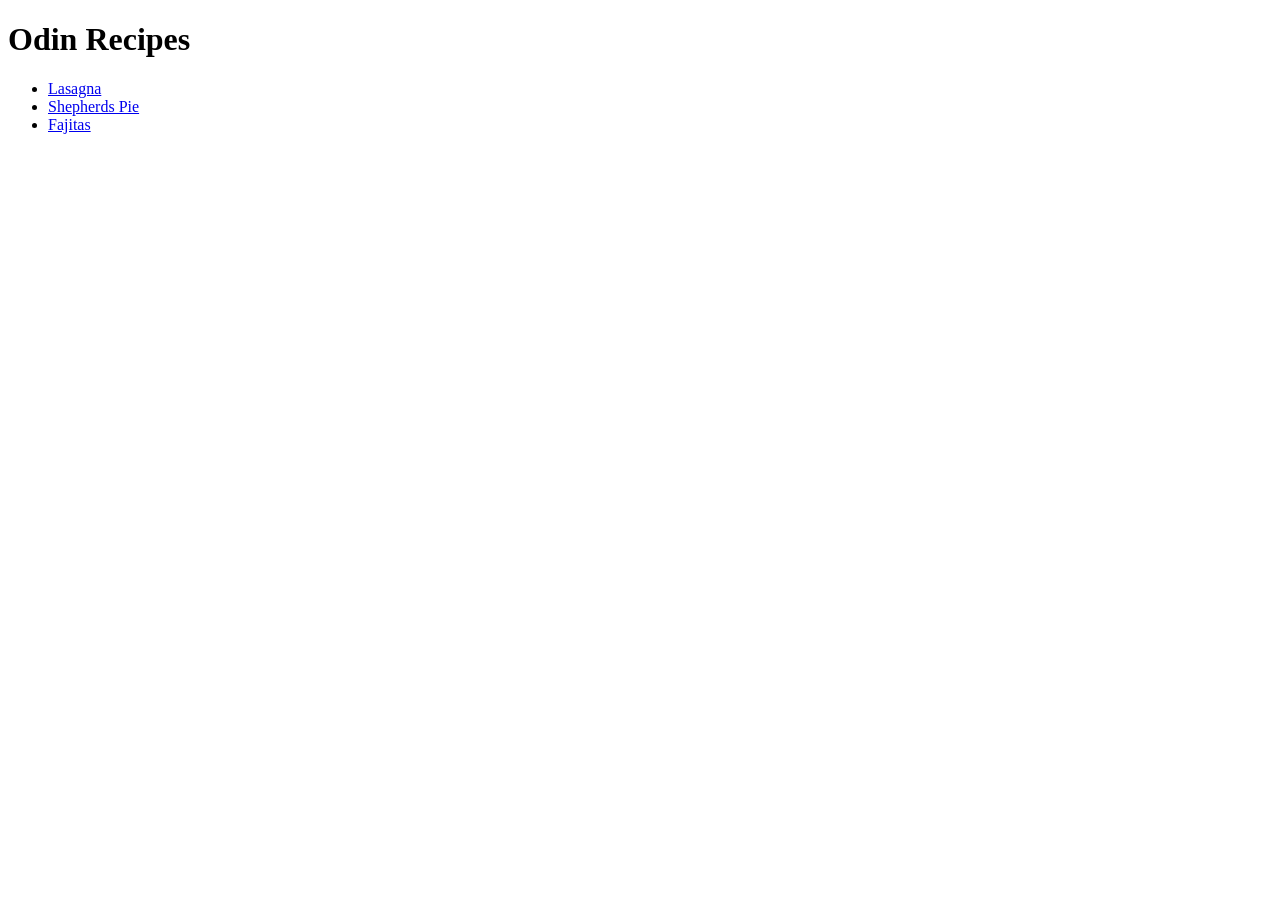
<file: index.html>
<!DOCTYPE html>
<html lang="en">
<head>
    <meta charset="UTF-8">
    <meta name="viewport" content="width=device-width, initial-scale=1.0">
    <title>Odin Recipes</title>
</head>
<body>
    <h1>Odin Recipes</h1>

    <ul>
        <li> <a href="./recipes/lasagna.html">Lasagna</a></li>
        <li><a href="./recipes/shepherds-pie.html">Shepherds Pie</a></li>
        <li><a href="./recipes/fajitas.html">Fajitas</a></li>
    </ul>

</body>
</html>
</file>
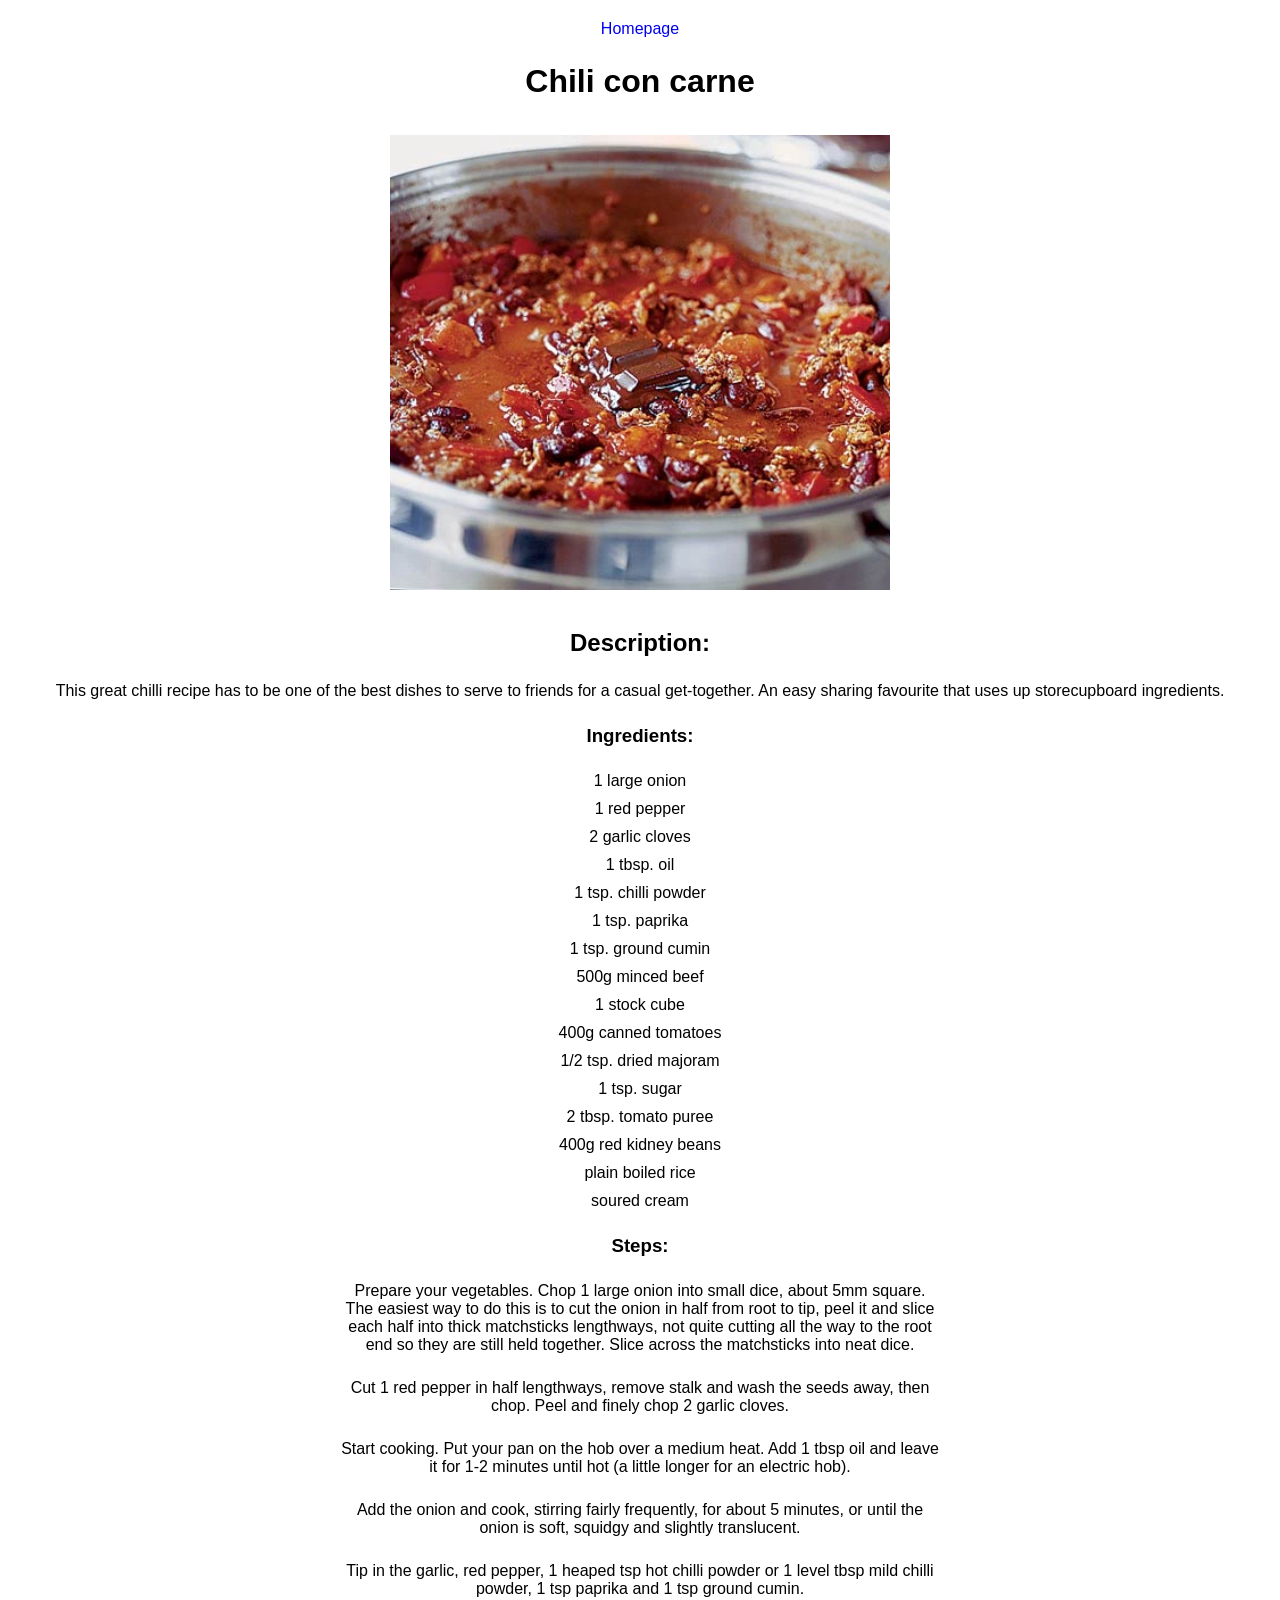
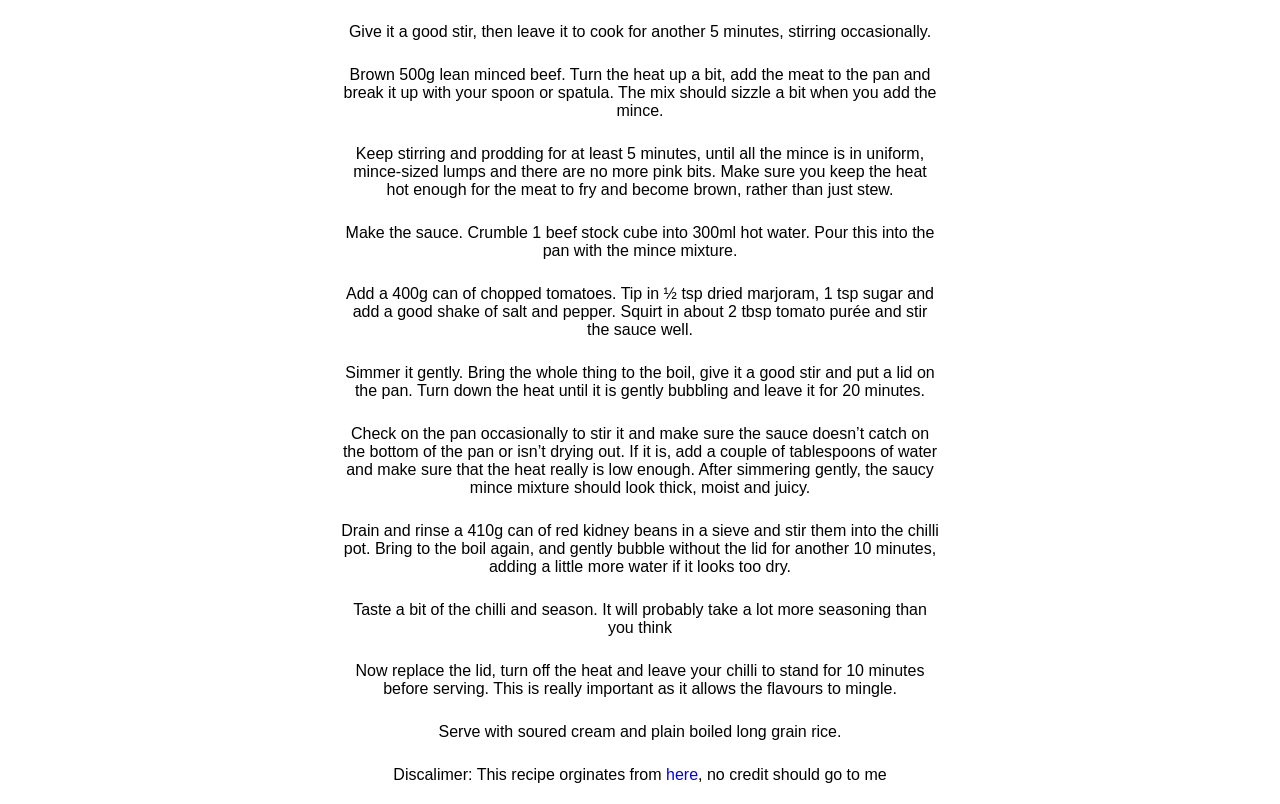
<file: recipes/chili_con_carne.html>
<!DOCTYPE html>
<html lang="en">
<head>
  <meta charset="UTF-8">
  <meta http-equiv="X-UA-Compatible" content="IE=edge">
  <meta name="viewport" content="width=device-width, initial-scale=1.0">
  <title>Chili con carne</title>
  <link rel="stylesheet" href="../style/style.css">
</head>
<body>
  <a href="../index.html">Homepage</a>
  <h1>Chili con carne</h1>
  <img src="../images/chili_con_carne.webp" alt="Chili con carne in a cooking pot">
  <h2>Description:</h2>
  <p>This great chilli recipe has to be one of the best dishes to serve to friends for a casual get-together. An easy sharing favourite that uses up storecupboard ingredients.</p>
  <h3>Ingredients:</h3>
  <ul>
    <li>1 large onion</li>
    <li>1 red pepper</li>
    <li>2 garlic cloves</li>
    <li>1 tbsp. oil</li>
    <li>1 tsp. chilli powder</li>
    <li>1 tsp. paprika</li>
    <li>1 tsp. ground cumin</li>
    <li>500g minced beef</li>
    <li>1 stock cube</li>
    <li>400g canned tomatoes</li>
    <li>1/2 tsp. dried majoram</li>
    <li>1 tsp. sugar</li>
    <li>2 tbsp. tomato puree</li>
    <li>400g red kidney beans</li>
    <li>plain boiled rice</li>
    <li>soured cream</li>
  </ul>
  <h3>Steps:</h3>
  <ol>
    <li>Prepare your vegetables. Chop 1 large onion into small dice, about 5mm square. The easiest way to do this is to cut the onion in half from root to tip, peel it and slice each half into thick matchsticks lengthways, not quite cutting all the way to the root end so they are still held together. Slice across the matchsticks into neat dice.</li>
    <li>Cut 1 red pepper in half lengthways, remove stalk and wash the seeds away, then chop. Peel and finely chop 2 garlic cloves.</li>
    <li>Start cooking. Put your pan on the hob over a medium heat. Add 1 tbsp oil and leave it for 1-2 minutes until hot (a little longer for an electric hob).</li>
    <li>Add the onion and cook, stirring fairly frequently, for about 5 minutes, or until the onion is soft, squidgy and slightly translucent.</li>
    <li>Tip in the garlic, red pepper, 1 heaped tsp hot chilli powder or 1 level tbsp mild chilli powder, 1 tsp paprika and 1 tsp ground cumin.</li>
    <li>Give it a good stir, then leave it to cook for another 5 minutes, stirring occasionally.</li>
    <li>Brown 500g lean minced beef. Turn the heat up a bit, add the meat to the pan and break it up with your spoon or spatula. The mix should sizzle a bit when you add the mince.</li>
    <li>Keep stirring and prodding for at least 5 minutes, until all the mince is in uniform, mince-sized lumps and there are no more pink bits. Make sure you keep the heat hot enough for the meat to fry and become brown, rather than just stew.</li>
    <li>Make the sauce. Crumble 1 beef stock cube into 300ml hot water. Pour this into the pan with the mince mixture.</li>
    <li>Add a 400g can of chopped tomatoes. Tip in ½ tsp dried marjoram, 1 tsp sugar and add a good shake of salt and pepper. Squirt in about 2 tbsp tomato purée and stir the sauce well.</li>
    <li>Simmer it gently. Bring the whole thing to the boil, give it a good stir and put a lid on the pan. Turn down the heat until it is gently bubbling and leave it for 20 minutes.</li>
    <li>Check on the pan occasionally to stir it and make sure the sauce doesn’t catch on the bottom of the pan or isn’t drying out. If it is, add a couple of tablespoons of water and make sure that the heat really is low enough. After simmering gently, the saucy mince mixture should look thick, moist and juicy.</li>
    <li>Drain and rinse a 410g can of red kidney beans in a sieve and stir them into the chilli pot. Bring to the boil again, and gently bubble without the lid for another 10 minutes, adding a little more water if it looks too dry.</li>
    <li>Taste a bit of the chilli and season. It will probably take a lot more seasoning than you think</li>
    <li>Now replace the lid, turn off the heat and leave your chilli to stand for 10 minutes before serving. This is really important as it allows the flavours to mingle.</li>
    <li>Serve with soured cream and plain boiled long grain rice.</li>

    <p>Discalimer: This recipe orginates from <a href="https://www.bbcgoodfood.com/recipes/chilli-con-carne-recipe">here</a>, no credit should go to me</p>
  </ol>
</body>
</html>
</file>
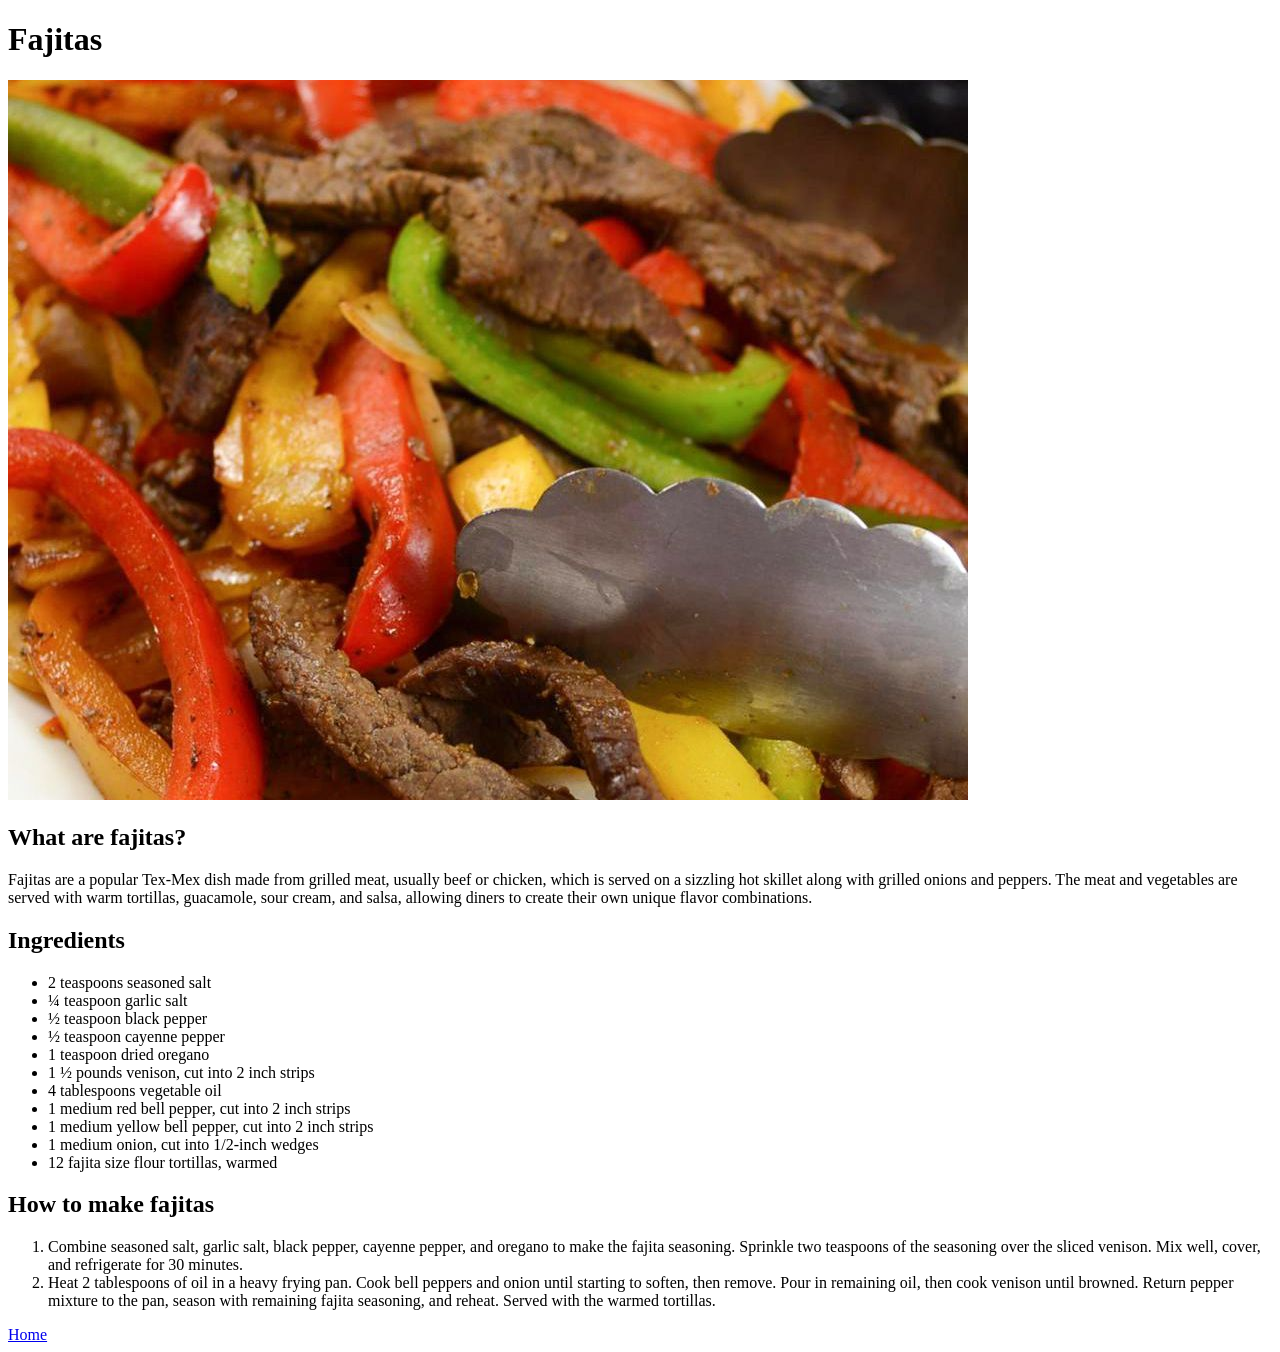
<file: recipes/fajitas.html>
<!DOCTYPE html>
<html lang="en">
<head>
    <meta charset="UTF-8">
    <meta name="viewport" content="width=device-width, initial-scale=1.0">
    <title>Fajitas</title>
</head>
<body>
    <h1>Fajitas</h1>

    <img src="../images/fajitas.jpg" alt="Freshly cooked venison Fajitas">

    <h2>What are fajitas?</h2>

    <p>Fajitas are a popular Tex-Mex dish made from grilled meat, usually beef or chicken, which is served on a sizzling hot skillet along with grilled onions and peppers. The meat and vegetables are served with warm tortillas, guacamole, sour cream, and salsa, allowing diners to create their own unique flavor combinations.</p>

    <h2>Ingredients</h2>

    <ul>
        <li>2 teaspoons seasoned salt</li>
        <li>¼ teaspoon garlic salt</li>
        <li>½ teaspoon black pepper</li>
        <li>½ teaspoon cayenne pepper</li>
        <li>1 teaspoon dried oregano</li>
        <li>1 ½ pounds venison, cut into 2 inch strips</li>
        <li>4 tablespoons vegetable oil</li>
        <li>1 medium red bell pepper, cut into 2 inch strips</li>
        <li>1 medium yellow bell pepper, cut into 2 inch strips</li>
        <li>1 medium onion, cut into 1/2-inch wedges</li>
        <li>12 fajita size flour tortillas, warmed</li>
    </ul>

    <h2>How to make fajitas</h2>

    <ol>
        <li>Combine seasoned salt, garlic salt, black pepper, cayenne pepper, and oregano to make the fajita seasoning. Sprinkle two teaspoons of the seasoning over the sliced venison. Mix well, cover, and refrigerate for 30 minutes.</li>
        <li>Heat 2 tablespoons of oil in a heavy frying pan. Cook bell peppers and onion until starting to soften, then remove. Pour in remaining oil, then cook venison until browned. Return pepper mixture to the pan, season with remaining fajita seasoning, and reheat. Served with the warmed tortillas.</li>
    </ol>

    <a href="../index.html">Home</a>
</body>
</html>
</file>
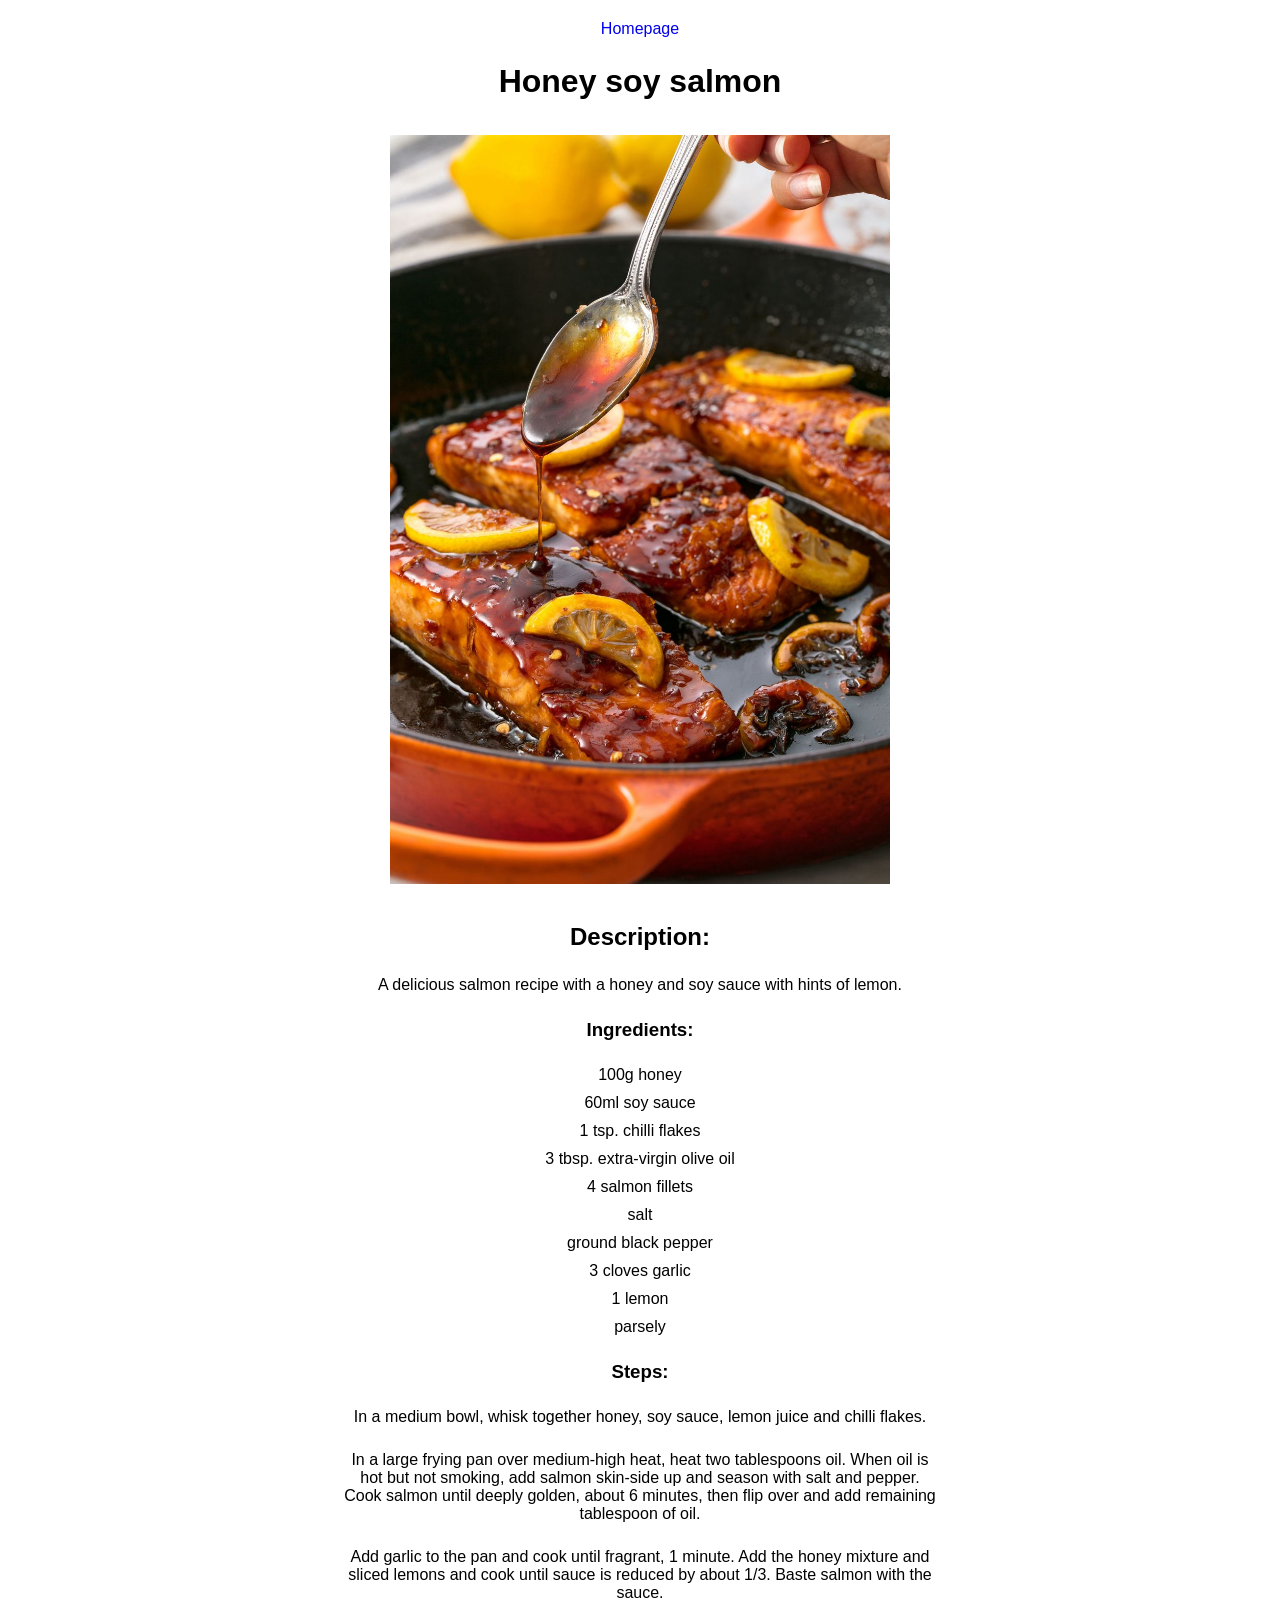
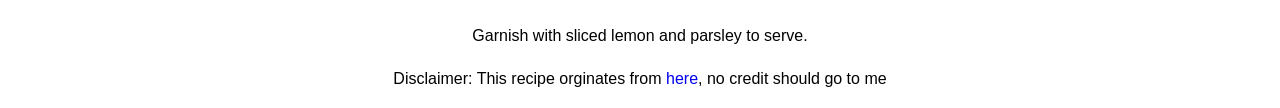
<file: recipes/honey_soy_salmon.html>
<!DOCTYPE html>
<html lang="en">
<head>
  <meta charset="UTF-8">
  <meta http-equiv="X-UA-Compatible" content="IE=edge">
  <meta name="viewport" content="width=device-width, initial-scale=1.0">
  <link rel="stylesheet" href="../style/style.css">

  <title>Honey soy salmon</title>

</head>
<body>
  <a href="../index.html">Homepage</a>
  <h1>Honey soy salmon</h1>
  <img src="../images/honey_soy_salmon.jpg" alt="3 pieces of salmon in a pan covered in a honey and soy sauce">
  <h2>Description:</h2>
  <p>A delicious salmon recipe with a honey and soy sauce with hints of lemon.</p>
  <h3>Ingredients:</h3>
  <ul>
    <li>100g honey</li>
    <li>60ml soy sauce</li>
    <li>1 tsp. chilli flakes</li>
    <li>3 tbsp. extra-virgin olive oil</li>
    <li>4 salmon fillets</li>
    <li>salt</li>
    <li>ground black pepper</li>
    <li>3 cloves garlic</li>
    <li>1 lemon</li>
    <li>parsely</li>
  </ul>
  <h3>Steps:</h3>
  <ol>
    <li>In a medium bowl, whisk together honey, soy sauce, lemon juice and chilli flakes.</li>
    <li>In a large frying pan over medium-high heat, heat two tablespoons oil. When oil is hot but not smoking, add salmon skin-side up and season with salt and pepper. Cook salmon until deeply golden, about 6 minutes, then flip over and add remaining tablespoon of oil.</li>
    <li>Add garlic to the pan and cook until fragrant, 1 minute. Add the honey mixture and sliced lemons and cook until sauce is reduced by about 1/3. Baste salmon with the sauce.</li>
    <li>Garnish with sliced lemon and parsley to serve.</li>
  </ol>
  <p>Disclaimer: This recipe orginates from <a href="https://www.delish.com/uk/cooking/recipes/a28886105/honey-garlic-glazed-salmon-recipe/">here</a>, no credit should go to me</p>
</body>
</html>
</file>
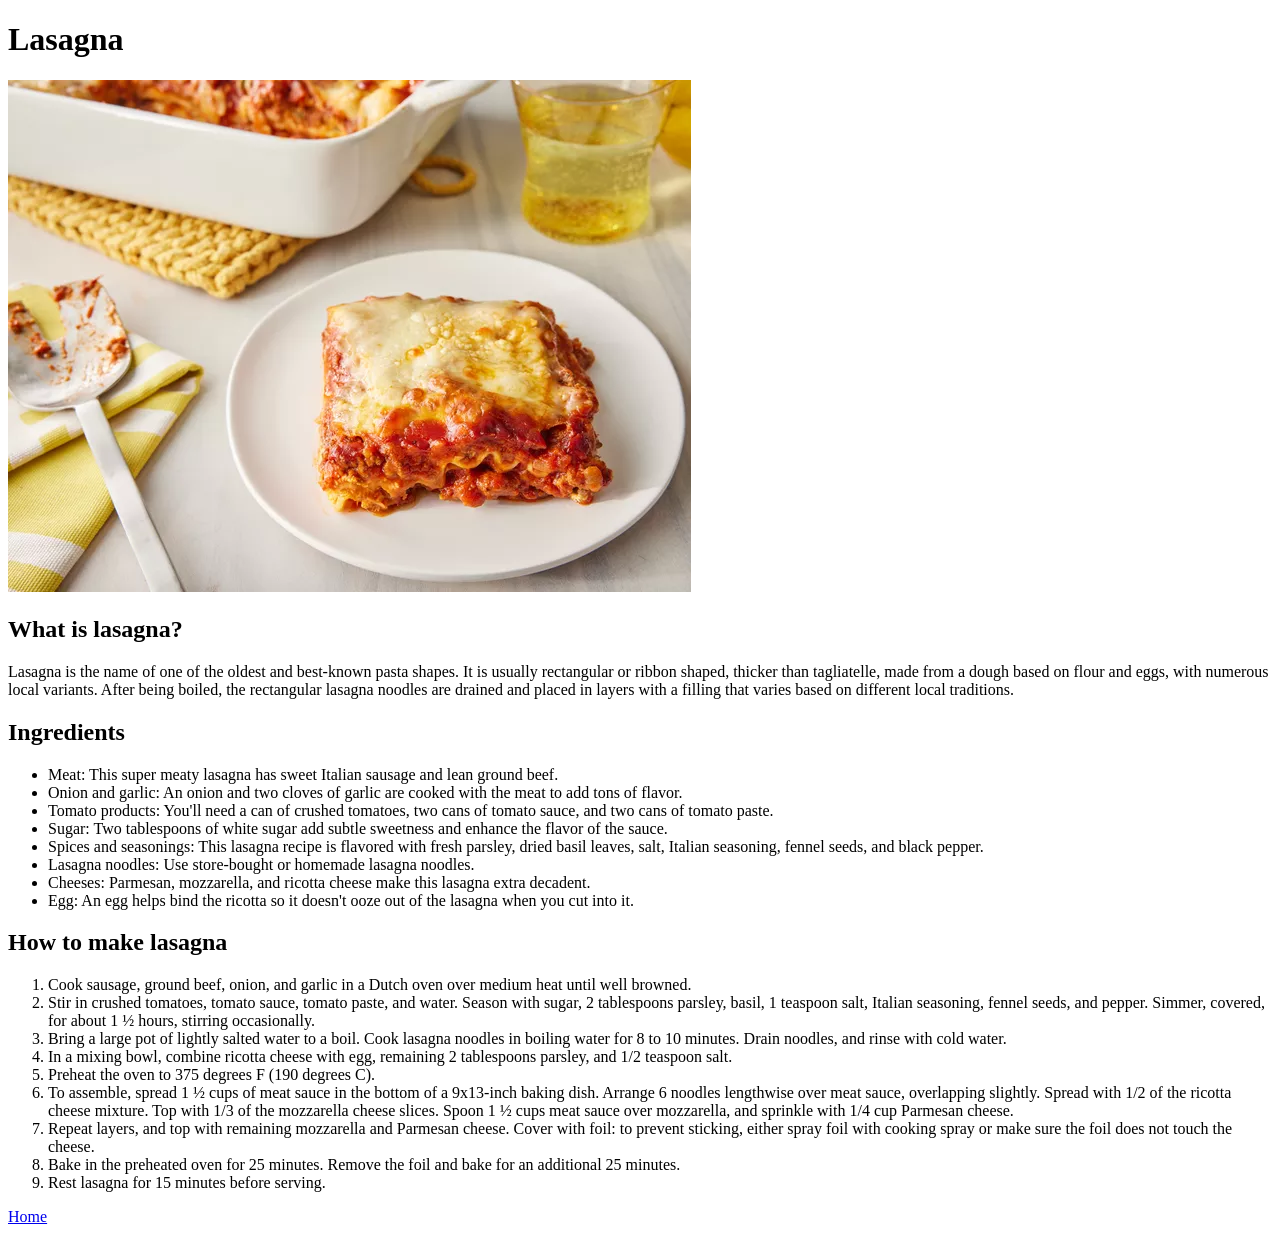
<file: recipes/lasagna.html>
<!DOCTYPE html>
<html lang="en">
<head>
    <meta charset="UTF-8">
    <meta name="viewport" content="width=device-width, initial-scale=1.0">
    <title>Lasagna</title>
</head>
<body>
    <h1>Lasagna</h1>

    <img src="../images/lasagna.webp" alt="A portion of cooked lasagna straight from the oven">

    <h2>What is lasagna?</h2>

    <p>Lasagna is the name of one of the oldest and best-known pasta shapes. It is usually rectangular or ribbon shaped, thicker than tagliatelle, made from a dough based on flour and eggs, with numerous local variants. After being boiled, the rectangular lasagna noodles are drained and placed in layers with a filling that varies based on different local traditions. </p>

    <h2>Ingredients</h2>

    <ul>
        <li>Meat: This super meaty lasagna has sweet Italian sausage and lean ground beef.</li>
        <li>Onion and garlic: An onion and two cloves of garlic are cooked with the meat to add tons of flavor.</li>
        <li>Tomato products: You'll need a can of crushed tomatoes, two cans of tomato sauce, and two cans of tomato paste.</li>
        <li>Sugar: Two tablespoons of white sugar add subtle sweetness and enhance the flavor of the sauce.</li>
        <li>Spices and seasonings: This lasagna recipe is flavored with fresh parsley, dried basil leaves, salt, Italian seasoning, fennel seeds, and black pepper.</li>
        <li>Lasagna noodles: Use store-bought or homemade lasagna noodles.</li>
        <li>Cheeses: Parmesan, mozzarella, and ricotta cheese make this lasagna extra decadent.</li>
        <li>Egg: An egg helps bind the ricotta so it doesn't ooze out of the lasagna when you cut into it.</li>
    </ul>

    <h2>How to make lasagna</h2>

    <ol>
        <li>Cook sausage, ground beef, onion, and garlic in a Dutch oven over medium heat until well browned.</li>
        <li>Stir in crushed tomatoes, tomato sauce, tomato paste, and water. Season with sugar, 2 tablespoons parsley, basil, 1 teaspoon salt, Italian seasoning, fennel seeds, and pepper. Simmer, covered, for about 1 ½ hours, stirring occasionally.</li>
        <li>Bring a large pot of lightly salted water to a boil. Cook lasagna noodles in boiling water for 8 to 10 minutes. Drain noodles, and rinse with cold water.</li>
        <li>In a mixing bowl, combine ricotta cheese with egg, remaining 2 tablespoons parsley, and 1/2 teaspoon salt.</li>
        <li>Preheat the oven to 375 degrees F (190 degrees C).</li>
        <li>To assemble, spread 1 ½ cups of meat sauce in the bottom of a 9x13-inch baking dish. Arrange 6 noodles lengthwise over meat sauce, overlapping slightly. Spread with 1/2 of the ricotta cheese mixture. Top with 1/3 of the mozzarella cheese slices. Spoon 1 ½ cups meat sauce over mozzarella, and sprinkle with 1/4 cup Parmesan cheese.</li>
        <li>Repeat layers, and top with remaining mozzarella and Parmesan cheese. Cover with foil: to prevent sticking, either spray foil with cooking spray or make sure the foil does not touch the cheese.</li>
        <li>Bake in the preheated oven for 25 minutes. Remove the foil and bake for an additional 25 minutes.</li>
        <li>Rest lasagna for 15 minutes before serving.</li>
    </ol>

    <a href="../index.html">Home</a>
    
</body>
</html>
</file>
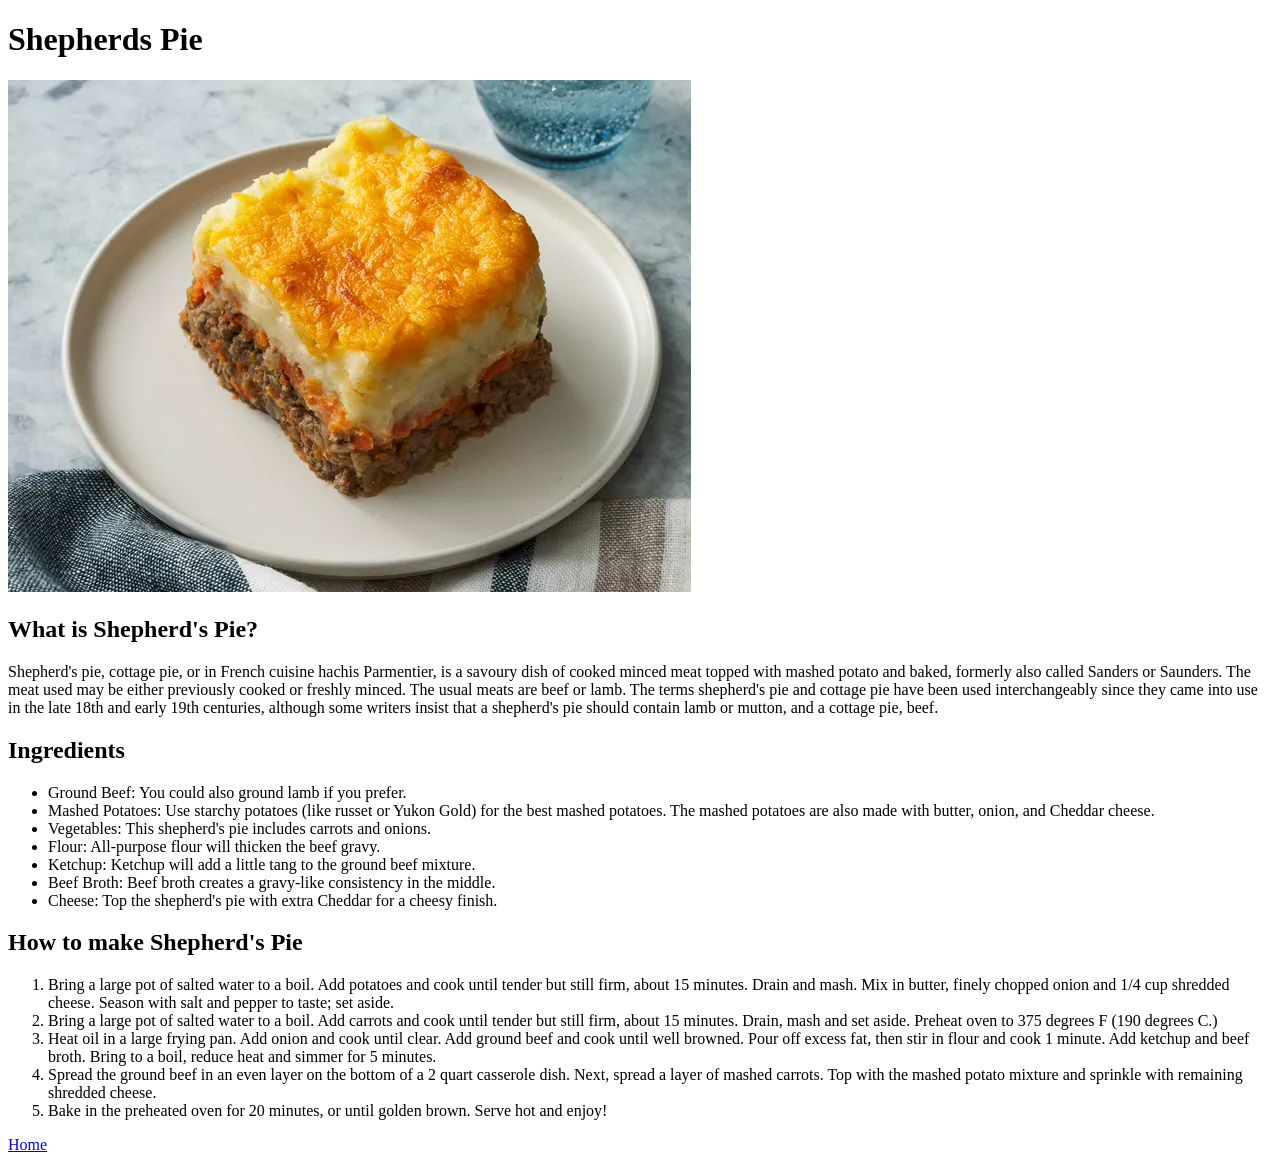
<file: recipes/shepherds-pie.html>
<!DOCTYPE html>
<html lang="en">
<head>
    <meta charset="UTF-8">
    <meta name="viewport" content="width=device-width, initial-scale=1.0">
    <title>Shepherds Pie</title>
</head>
<body>
    <h1>Shepherds Pie</h1>

    <img src="../images/shepherds-pie.webp" alt="A steaming hot portion of Shepherd's Pie">

    <h2>What is Shepherd's Pie?</h2>

    <p>Shepherd's pie, cottage pie, or in French cuisine hachis Parmentier, is a savoury dish of cooked minced meat topped with mashed potato and baked, formerly also called Sanders or Saunders. The meat used may be either previously cooked or freshly minced. The usual meats are beef or lamb. The terms shepherd's pie and cottage pie have been used interchangeably since they came into use in the late 18th and early 19th centuries, although some writers insist that a shepherd's pie should contain lamb or mutton, and a cottage pie, beef.</p>

    <h2>Ingredients</h2>

    <ul>
        <li>Ground Beef: You could also ground lamb if you prefer.</li>
        <li>Mashed Potatoes: Use starchy potatoes (like russet or Yukon Gold) for the best mashed potatoes. The mashed potatoes are also made with butter, onion, and Cheddar cheese.</li>
        <li>Vegetables: This shepherd's pie includes carrots and onions.</li>
        <li>Flour: All-purpose flour will thicken the beef gravy.</li>
        <li>Ketchup: Ketchup will add a little tang to the ground beef mixture.</li>
        <li>Beef Broth: Beef broth creates a gravy-like consistency in the middle.</li>
        <li>Cheese: Top the shepherd's pie with extra Cheddar for a cheesy finish.</li>
    </ul>

    <h2>How to make Shepherd's Pie</h2>

    <ol>
        <li>Bring a large pot of salted water to a boil. Add potatoes and cook until tender but still firm, about 15 minutes. Drain and mash. Mix in butter, finely chopped onion and 1/4 cup shredded cheese. Season with salt and pepper to taste; set aside.</li>
        <li>Bring a large pot of salted water to a boil. Add carrots and cook until tender but still firm, about 15 minutes. Drain, mash and set aside. Preheat oven to 375 degrees F (190 degrees C.)</li>
        <li>Heat oil in a large frying pan. Add onion and cook until clear. Add ground beef and cook until well browned. Pour off excess fat, then stir in flour and cook 1 minute. Add ketchup and beef broth. Bring to a boil, reduce heat and simmer for 5 minutes.</li>
        <li>Spread the ground beef in an even layer on the bottom of a 2 quart casserole dish. Next, spread a layer of mashed carrots. Top with the mashed potato mixture and sprinkle with remaining shredded cheese.</li>
        <li>Bake in the preheated oven for 20 minutes, or until golden brown. Serve hot and enjoy!</li>
    </ol>

    <a href="../index.html">Home</a>
</body>
</html>
</file>
<file: style/style.css>
* {
  font-family: Arial, Helvetica, sans-serif;
  margin: 10px;
  padding: 0;
}

body {
  text-align: center;
}

h1,
h2,
h3 {
  margin: 25px 0 25px 0;
}

img {
  width: 500px;
}

ul,
ol {
  list-style-type: none;
}

li {
  margin: 10px 0 10px 0;
}

a {
  text-decoration: none;
  margin: 0;
}

ol li {
  margin: 25px auto;
  width: 600px;
}

.recipe-list-item {
  margin: 20px 0 20px 0;
}
</file>
